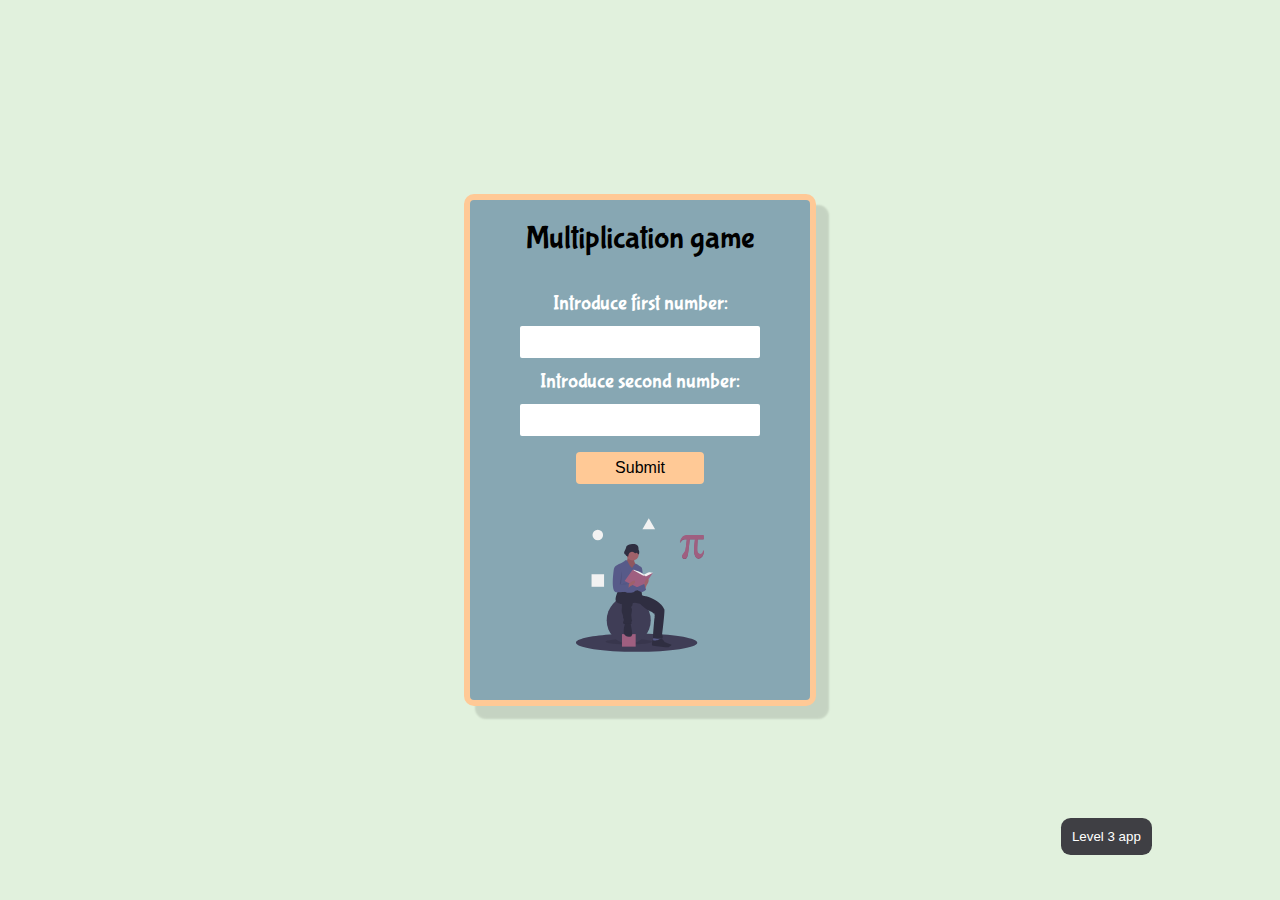
<file: index.html>
<!DOCTYPE html>
<html lang="en">
<head>
    <meta charset="UTF-8">
    <meta http-equiv="X-UA-Compatible" content="IE=edge">
    <meta name="viewport" content="width=device-width, initial-scale=1.0">
    <link rel="preconnect" href="https://fonts.gstatic.com">
<link href="https://fonts.googleapis.com/css2?family=Bubblegum+Sans&display=swap" rel="stylesheet">
    <link rel="stylesheet" href="styles/styles.css">
    <title>Multiplication table</title>
</head>
<body>
    <div class = "mult-table">
        <section id = "box1">
            <h1>Multiplication game</h1>
            <form id ="table" name="table">
                <label for="number">Introduce first number:</label>
                <input type="number" id="number" name="number" value="">
                <label for="range">Introduce second number:</label>
                <input type="number" id="range" name="range" value="">
                <p id="error-message"></p>
                <div class="error"></div>
                <input type="submit" id="submit" value="Submit">
            </form>
            <img src="src/images/undraw_mathematics_4otb.svg" class="image" alt="a man reading a mathematic book" srcset="">
        </section>
        <section id = "box2">
            <h1>Results</h1>
            <div class= "table-js"></div>
        </section>
    </div>
    <button class = "level3"><a href="searcher.html">Level 3 app</a></button>
    <script src="js/main.js"></script>
    <script src="js/script.js"></script>
</body>
</html>
</file>
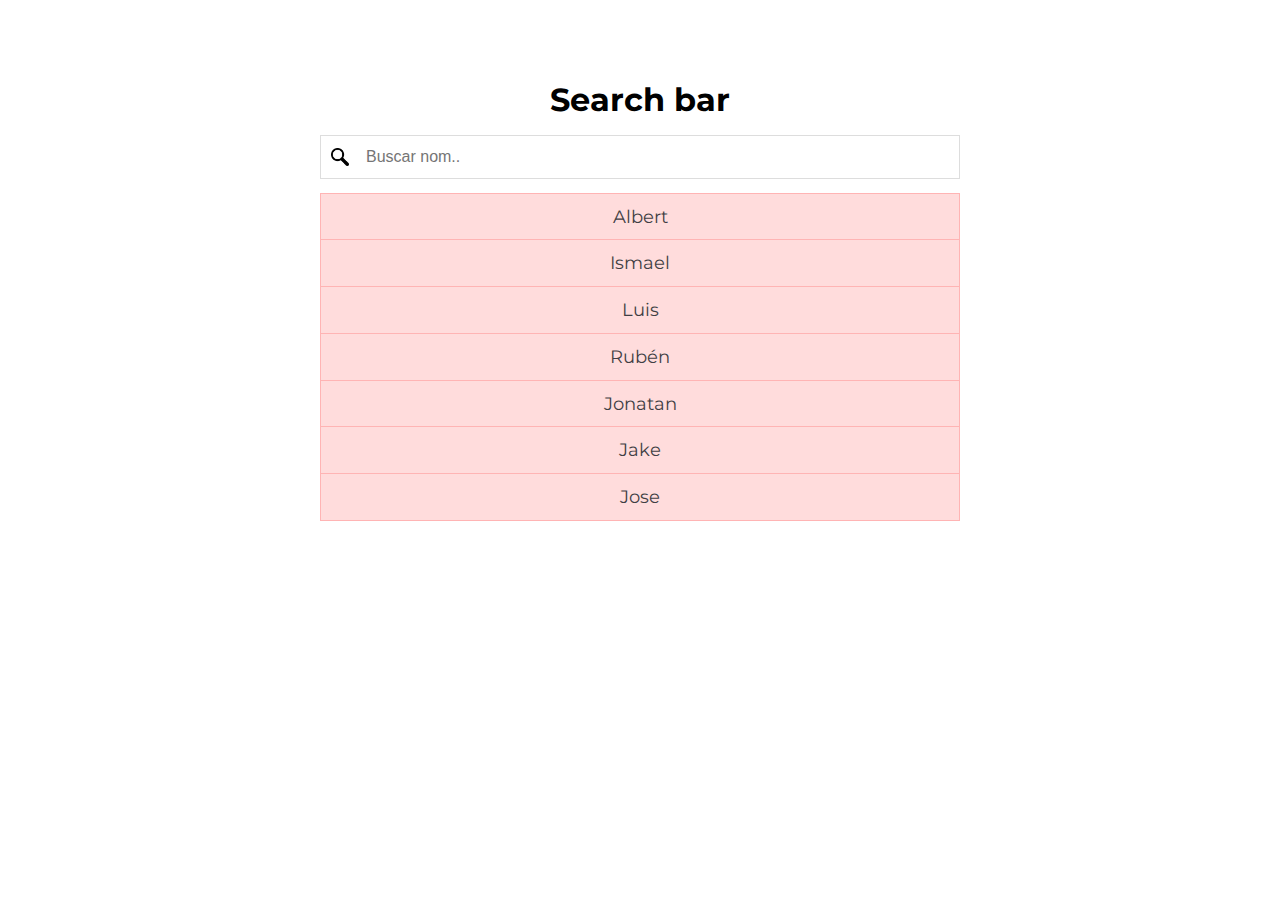
<file: searcher.html>
<!DOCTYPE html>
<html lang="en">
<head>
    <meta charset="UTF-8">
    <meta http-equiv="X-UA-Compatible" content="IE=edge">
    <meta name="viewport" content="width=device-width, initial-scale=1.0">
    <link rel="preconnect" href="https://fonts.gstatic.com">
<link href="https://fonts.googleapis.com/css2?family=Montserrat:wght@400;500&display=swap" rel="stylesheet">
    <link rel="stylesheet" href="styles/App3.css">
    <title>Search bar</title>
</head>
<body>

<header id= "header">
    <h1>Search bar</h1>
<input type="text" id="myInput" onkeyup="filterNames()" placeholder="Buscar nom.." title="Buscar nom">

<ul id="myUL">
  <li><a href="#" class="names">Albert</a></li>
  <li><a href="#" class="names">Ismael</a></li>
  <li><a href="#" class="names">Luis</a></li>
  <li><a href="#" class="names">Rubén</a></li>
  <li><a href="#" class="names">Jonatan</a></li>
  <li><a href="#" class="names">Jake</a></li>
  <li><a href="#" class="names">Jose</a></li>
</ul>
</header>
<script src="js/search.js"></script>
</body>
</html>
</file>
<file: styles/styles.css>
* {
    margin: 0;
    padding: 0;
    box-sizing: border-box;
}

body {
    height: 100vh;
    display: flex;
    justify-content: center;
    align-items: center;
    background-color: #e1f1dd;
    font-family: 'Bubblegum Sans', cursive;
}

/*Level 2 App*/

.mult-table {
    width: 22rem;
    height: 32rem;
    background-color:#87a7b3;
    border: 6px solid #ffc996;
    border-radius: 0.625rem;
    box-shadow: 12px 12px 2px 1px rgba(0, 0, 0, 0.12);
}

#box1, #box2{
    display: block;
    margin: 1.25rem auto;
    width: 15rem;
}

#table {
    text-align: center;
}

label {
display: inline-block;
}

#box1 h1, #box2 h1 {
text-align: center;
font-size: 2rem;
font-weight: 500;
margin-bottom: 1.4rem;
}

#table label {
    font-size: 1.3rem;
    color: #fff;
    font-weight: 500;
    margin: 0.7rem auto;
}

#number, #range {
    width: 15rem;
    height: 2rem;
    text-align: center;
    border: none;
    border-radius: 2px;
}

#error-message {
    display: none;
    background-color: red;
    padding: 0.2rem;
    font-size: 0.9375rem;
    border-radius: 2px;
}

input[type=submit] {
    margin-top: 1rem;
    width: 8rem;
    height: 2rem;
    background-color: #ffc996;
    border: none;
    border-radius: 4px;
    font-size: 1rem;
    font-weight: 500;
    transition: 200ms ease-in-out;
}

input[type=submit]:hover {
background-color: #ff8474;
color: #fff;
}

.image {
    display: block;
    width: 8rem;
    height: 10rem;
    margin-top: 1.3rem;
    margin-left: auto;
    margin-right: auto;
}

#box2 {
    display: none;
}

.table-js {
    margin: 2rem auto;
    width: 50%;
}

.table-js td {
    color: #fff;
    font-size: 1.5rem;
    text-align: center;
    border-radius: 2px;
    background-color: #ca8a8b;
    padding: 0.3rem;
}

/* Level 3 App */

.level3 {
    position: absolute;
    right: 10%;
    bottom: 5%;
    padding: 0.7rem;
    border: none;
    background-color: #3f3f44;
    border-radius: 0.6rem;
}

.level3 a {
    text-decoration: none;
    color: #fff;
}

.level3:hover {
    border: 3px solid #e9896a;
}
</file>
<file: styles/App3.css>
* {
    margin: 0;
    padding: 0;
    box-sizing: border-box;
}

body {
    display: flex;
    justify-content: center;
    height: 100vh;
    font-family: 'Montserrat', sans-serif;
}

h1 {
    margin-bottom: 1rem;
    text-align: center;
}

#header {
    margin: 5rem auto;
    width: 50%;
    height: 62%;
}

#myInput {
    background-image: url('/src/images/68213.png');
    background-position: 0.625rem 0.75rem;
    background-size: 1.125rem;
    background-repeat: no-repeat;
    width: 100%;
    font-size: 1rem;
    padding: 0.75rem 1.25rem 0.75rem 2.8125rem;
    border: 1px solid #ddd;
    margin-bottom: 0.9375rem;
  }

  #myUL {
    list-style-type: none;
    padding: 0;
    margin: 0;
  }

  .names {
    display: block;
    text-decoration: none;
    color: #3f3f44;
    font-size: 1.125rem;
    padding: 0.75rem;
    text-align: center;
    background-color: #ffdcdc;
    border: 1.3px solid #ffb4b4;
    margin-top: -1.3px;
  }

  .names:hover {
      background-color: #ffb4b4;
  }
</file>
